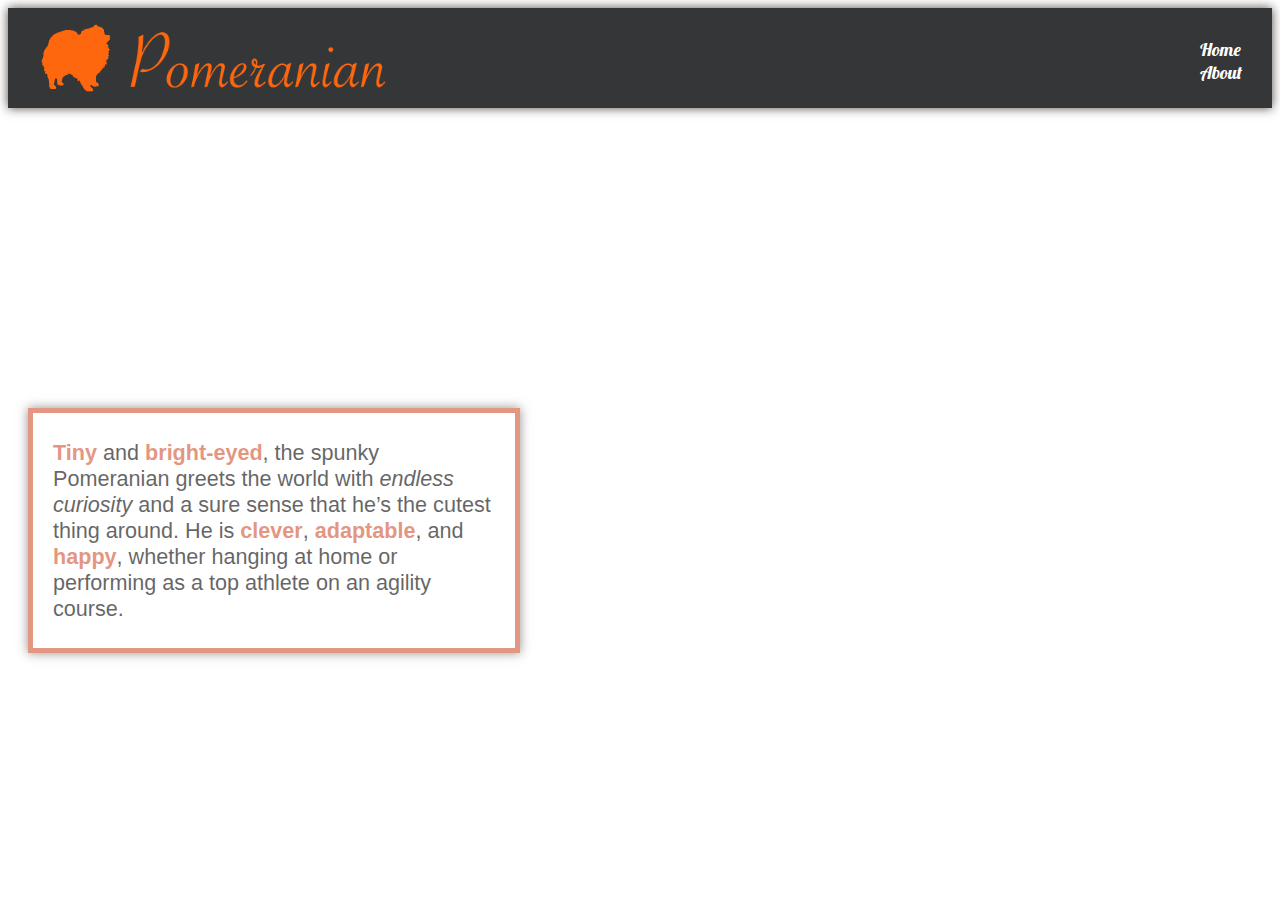
<file: index.html>
<!DOCTYPE html>
<html lang="en">
	<head>
		<meta charset="utf-8" />
		<link rel="stylesheet" type="text/css" href="css/style.css">
		<link href='https://fonts.googleapis.com/css?family=Dancing+Script' rel='stylesheet' type='text/css'>
	  	<link href='https://fonts.googleapis.com/css?family=Lobster' rel='stylesheet' type='text/css'>
		<title>Pomeranian</title>
	</head>
	<body id="home">
		<nav>
			<img id="logo" src="images/pom_logo.png" height="100px">
			<img id="name" src="images/pomeranian.png" height="100px">
			<ul id="main_nav">
				<li><a href="index.html">Home</a></li>
				<li><a href="about.html">About</a></li>
			</ul>
		</nav>
		<div id="intro">
			<p><span class="bold">Tiny</span> and <span class="bold">bright-eyed</span>, the spunky Pomeranian greets the world with <span class="italic">endless curiosity</span> and a sure sense that he’s the cutest thing around. He is <span class="bold">clever</span>, <span class="bold">adaptable</span>, and <span class="bold">happy</span>, whether hanging at home or performing as a top athlete on an agility course.</p>
		</div>
	</body>
</html>
</file>
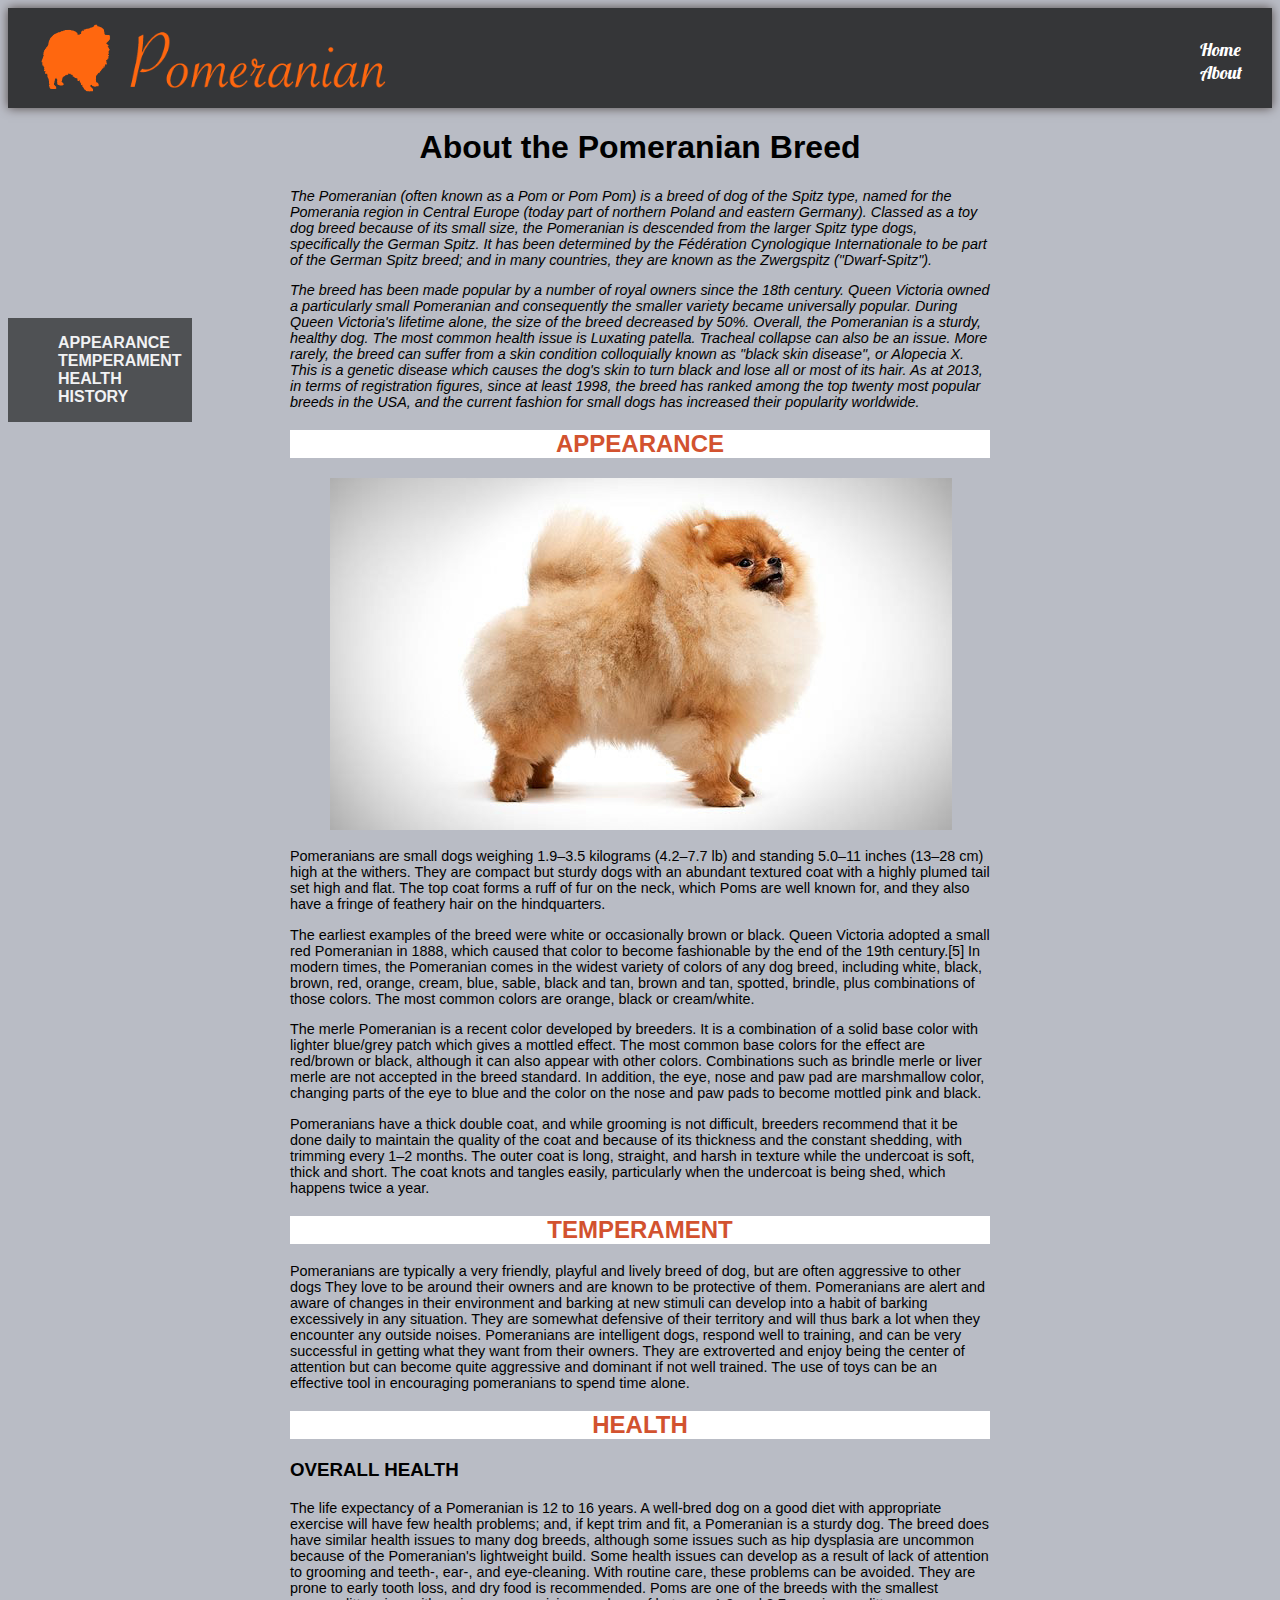
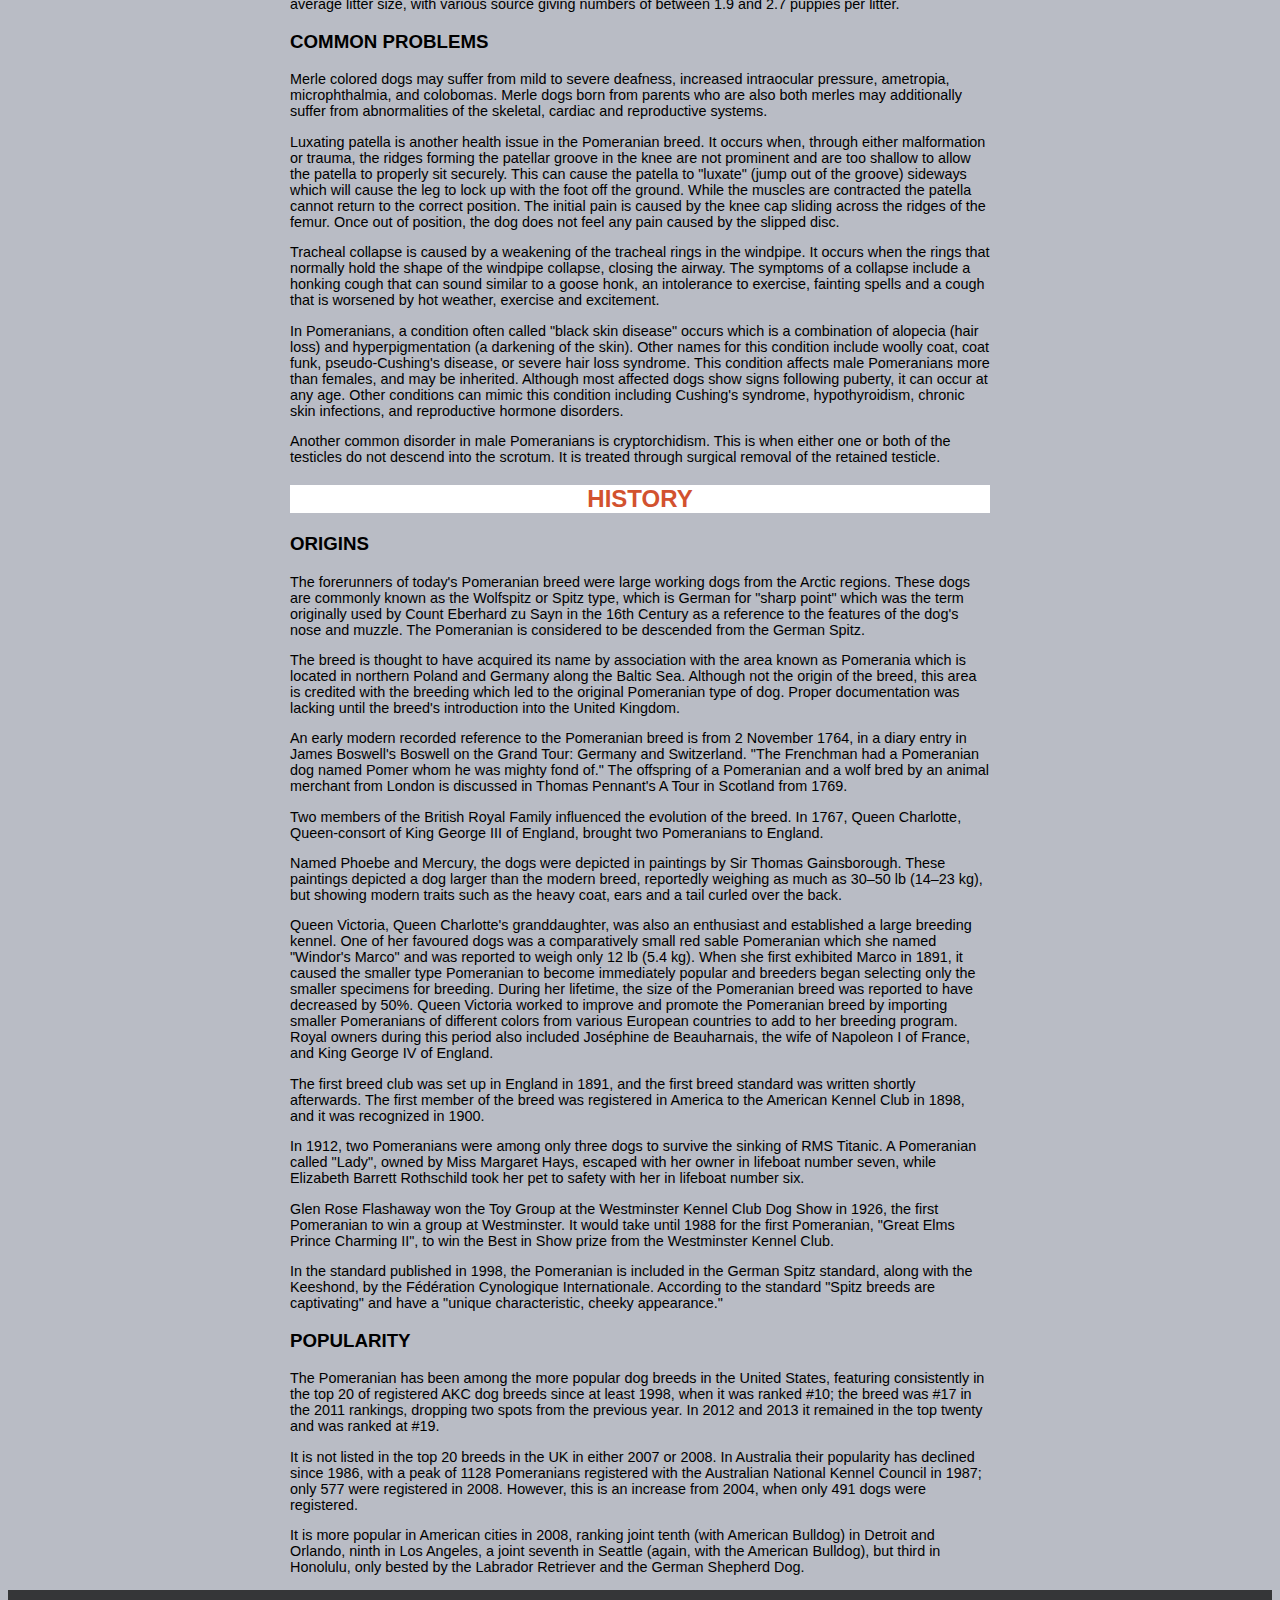
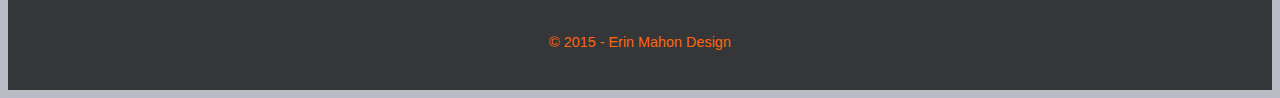
<file: about.html>
<!DOCTYPE html>
<html lang="en">
	<head>
		<meta charset="utf-8" />
		<link rel="stylesheet" type="text/css" href="css/style.css">
		<link href='https://fonts.googleapis.com/css?family=Dancing+Script' rel='stylesheet' type='text/css'>
	  	<link href='https://fonts.googleapis.com/css?family=Lobster' rel='stylesheet' type='text/css'>
		<title>About the Pomeranian Breed</title>
	</head>
	<body id="about">
		<nav>
			<img id="logo" src="images/pom_logo.png" height="100px">
			<img id="name" src="images/pomeranian.png" height="100px">
			<ul id="main_nav">
				<li class="site_pages"><a href="index.html">Home</a></li>
				<li class="site_pages"><a href="about.html">About</a></li>
			</ul>
		</nav>
		<div id="quick_find">
			<ul>
				<li><a href="#appearance">Appearance</a></li>
				<li><a href="#temperament">Temperament</a></li>
				<li><a href="#health">Health</a></li>
				<li><a href="#history">History</a></li>
			</ul>
		</div>
		<div class="container">
			<h1>About the Pomeranian Breed</h1>
			<p>
				<span class="italic">The Pomeranian (often known as a Pom or Pom Pom) is a breed of dog of the Spitz type, named for the Pomerania region in Central Europe (today part of northern Poland and eastern Germany). Classed as a toy dog breed because of its small size, the Pomeranian is descended from the larger Spitz type dogs, specifically the German Spitz. It has been determined by the Fédération Cynologique Internationale to be part of the German Spitz breed; and in many countries, they are known as the Zwergspitz ("Dwarf-Spitz").</span>
			</p>
			<p>
				<span class="italic">The breed has been made popular by a number of royal owners since the 18th century. Queen Victoria owned a particularly small Pomeranian and consequently the smaller variety became universally popular. During Queen Victoria's lifetime alone, the size of the breed decreased by 50%. Overall, the Pomeranian is a sturdy, healthy dog. The most common health issue is Luxating patella. Tracheal collapse can also be an issue. More rarely, the breed can suffer from a skin condition colloquially known as "black skin disease", or Alopecia X. This is a genetic disease which causes the dog's skin to turn black and lose all or most of its hair. As at 2013, in terms of registration figures, since at least 1998, the breed has ranked among the top twenty most popular breeds in the USA, and the current fashion for small dogs has increased their popularity worldwide.</span>
			</p>
			<h2 id="appearance">Appearance</h2>
			<img id="appear" src="images/pom_appear.jpg">
			<p>
				Pomeranians are small dogs weighing 1.9–3.5 kilograms (4.2–7.7 lb) and standing 5.0–11 inches (13–28 cm) high at the withers. They are compact but sturdy dogs with an abundant textured coat with a highly plumed tail set high and flat. The top coat forms a ruff of fur on the neck, which Poms are well known for, and they also have a fringe of feathery hair on the hindquarters.
			</p>
			<p>
				The earliest examples of the breed were white or occasionally brown or black. Queen Victoria adopted a small red Pomeranian in 1888, which caused that color to become fashionable by the end of the 19th century.[5] In modern times, the Pomeranian comes in the widest variety of colors of any dog breed, including white, black, brown, red, orange, cream, blue, sable, black and tan, brown and tan, spotted, brindle, plus combinations of those colors. The most common colors are orange, black or cream/white.
			</p>
			<p>
				The merle Pomeranian is a recent color developed by breeders. It is a combination of a solid base color with lighter blue/grey patch which gives a mottled effect. The most common base colors for the effect are red/brown or black, although it can also appear with other colors. Combinations such as brindle merle or liver merle are not accepted in the breed standard. In addition, the eye, nose and paw pad are marshmallow color, changing parts of the eye to blue and the color on the nose and paw pads to become mottled pink and black.
			</p>
			<p>
				Pomeranians have a thick double coat, and while grooming is not difficult, breeders recommend that it be done daily to maintain the quality of the coat and because of its thickness and the constant shedding, with trimming every 1–2 months. The outer coat is long, straight, and harsh in texture while the undercoat is soft, thick and short. The coat knots and tangles easily, particularly when the undercoat is being shed, which happens twice a year.
			</p>
			<h2 id="temperament">Temperament</h2>
			<p>
				Pomeranians are typically a very friendly, playful and lively breed of dog, but are often aggressive to other dogs They love to be around their owners and are known to be protective of them. Pomeranians are alert and aware of changes in their environment and barking at new stimuli can develop into a habit of barking excessively in any situation. They are somewhat defensive of their territory and will thus bark a lot when they encounter any outside noises. Pomeranians are intelligent dogs, respond well to training, and can be very successful in getting what they want from their owners. They are extroverted and enjoy being the center of attention but can become quite aggressive and dominant if not well trained. The use of toys can be an effective tool in encouraging pomeranians to spend time alone.
			</p>
			<h2 id="health">Health</h2>
			<h3>Overall Health</h3>
			<p>
				The life expectancy of a Pomeranian is 12 to 16 years. A well-bred dog on a good diet with appropriate exercise will have few health problems; and, if kept trim and fit, a Pomeranian is a sturdy dog. The breed does have similar health issues to many dog breeds, although some issues such as hip dysplasia are uncommon because of the Pomeranian's lightweight build. Some health issues can develop as a result of lack of attention to grooming and teeth-, ear-, and eye-cleaning. With routine care, these problems can be avoided. They are prone to early tooth loss, and dry food is recommended. Poms are one of the breeds with the smallest average litter size, with various source giving numbers of between 1.9 and 2.7 puppies per litter.
			</p>
			<h3>Common Problems</h3>
			<p>
				Merle colored dogs may suffer from mild to severe deafness, increased intraocular pressure, ametropia, microphthalmia, and colobomas. Merle dogs born from parents who are also both merles may additionally suffer from abnormalities of the skeletal, cardiac and reproductive systems.
			</p>
			<p>
				Luxating patella is another health issue in the Pomeranian breed. It occurs when, through either malformation or trauma, the ridges forming the patellar groove in the knee are not prominent and are too shallow to allow the patella to properly sit securely. This can cause the patella to "luxate" (jump out of the groove) sideways which will cause the leg to lock up with the foot off the ground. While the muscles are contracted the patella cannot return to the correct position. The initial pain is caused by the knee cap sliding across the ridges of the femur. Once out of position, the dog does not feel any pain caused by the slipped disc.
			</p>
			<p>
				Tracheal collapse is caused by a weakening of the tracheal rings in the windpipe. It occurs when the rings that normally hold the shape of the windpipe collapse, closing the airway. The symptoms of a collapse include a honking cough that can sound similar to a goose honk, an intolerance to exercise, fainting spells and a cough that is worsened by hot weather, exercise and excitement.
			</p>
			<p>
				In Pomeranians, a condition often called "black skin disease" occurs which is a combination of alopecia (hair loss) and hyperpigmentation (a darkening of the skin). Other names for this condition include woolly coat, coat funk, pseudo-Cushing's disease, or severe hair loss syndrome. This condition affects male Pomeranians more than females, and may be inherited. Although most affected dogs show signs following puberty, it can occur at any age. Other conditions can mimic this condition including Cushing's syndrome, hypothyroidism, chronic skin infections, and reproductive hormone disorders.
			</p>
			<p>
				Another common disorder in male Pomeranians is cryptorchidism. This is when either one or both of the testicles do not descend into the scrotum. It is treated through surgical removal of the retained testicle.
			</p>
			<h2 id="history">History</h2>
			<h3>Origins</h3>
			<p>
				The forerunners of today's Pomeranian breed were large working dogs from the Arctic regions. These dogs are commonly known as the Wolfspitz or Spitz type, which is German for "sharp point" which was the term originally used by Count Eberhard zu Sayn in the 16th Century as a reference to the features of the dog's nose and muzzle. The Pomeranian is considered to be descended from the German Spitz.
			</p>
			<p>
				The breed is thought to have acquired its name by association with the area known as Pomerania which is located in northern Poland and Germany along the Baltic Sea. Although not the origin of the breed, this area is credited with the breeding which led to the original Pomeranian type of dog. Proper documentation was lacking until the breed's introduction into the United Kingdom.
			</p>
			<p>
				An early modern recorded reference to the Pomeranian breed is from 2 November 1764, in a diary entry in James Boswell's Boswell on the Grand Tour: Germany and Switzerland. "The Frenchman had a Pomeranian dog named Pomer whom he was mighty fond of." The offspring of a Pomeranian and a wolf bred by an animal merchant from London is discussed in Thomas Pennant's A Tour in Scotland from 1769.
			</p>
			<p>
				Two members of the British Royal Family influenced the evolution of the breed. In 1767, Queen Charlotte, Queen-consort of King George III of England, brought two Pomeranians to England.
			</p>
			<p>
				Named Phoebe and Mercury, the dogs were depicted in paintings by Sir Thomas Gainsborough. These paintings depicted a dog larger than the modern breed, reportedly weighing as much as 30–50 lb (14–23 kg), but showing modern traits such as the heavy coat, ears and a tail curled over the back.
			</p>
			<p>
				Queen Victoria, Queen Charlotte's granddaughter, was also an enthusiast and established a large breeding kennel. One of her favoured dogs was a comparatively small red sable Pomeranian which she named "Windor's Marco" and was reported to weigh only 12 lb (5.4 kg). When she first exhibited Marco in 1891, it caused the smaller type Pomeranian to become immediately popular and breeders began selecting only the smaller specimens for breeding. During her lifetime, the size of the Pomeranian breed was reported to have decreased by 50%. Queen Victoria worked to improve and promote the Pomeranian breed by importing smaller Pomeranians of different colors from various European countries to add to her breeding program. Royal owners during this period also included Joséphine de Beauharnais, the wife of Napoleon I of France, and King George IV of England.
			</p>
			<p>
				The first breed club was set up in England in 1891, and the first breed standard was written shortly afterwards. The first member of the breed was registered in America to the American Kennel Club in 1898, and it was recognized in 1900.
			</p>
			<p>
				In 1912, two Pomeranians were among only three dogs to survive the sinking of RMS Titanic. A Pomeranian called "Lady", owned by Miss Margaret Hays, escaped with her owner in lifeboat number seven, while Elizabeth Barrett Rothschild took her pet to safety with her in lifeboat number six.
			</p>
			<p>
				Glen Rose Flashaway won the Toy Group at the Westminster Kennel Club Dog Show in 1926, the first Pomeranian to win a group at Westminster. It would take until 1988 for the first Pomeranian, "Great Elms Prince Charming II", to win the Best in Show prize from the Westminster Kennel Club.
			</p>
			<p>
				In the standard published in 1998, the Pomeranian is included in the German Spitz standard, along with the Keeshond, by the Fédération Cynologique Internationale. According to the standard "Spitz breeds are captivating" and have a "unique characteristic, cheeky appearance."
			</p>
			<h3>Popularity</h3>
			<p>
				The Pomeranian has been among the more popular dog breeds in the United States, featuring consistently in the top 20 of registered AKC dog breeds since at least 1998, when it was ranked #10; the breed was #17 in the 2011 rankings, dropping two spots from the previous year. In 2012 and 2013 it remained in the top twenty and was ranked at #19.
			</p>
			<p>
				It is not listed in the top 20 breeds in the UK in either 2007 or 2008. In Australia their popularity has declined since 1986, with a peak of 1128 Pomeranians registered with the Australian National Kennel Council in 1987; only 577 were registered in 2008. However, this is an increase from 2004, when only 491 dogs were registered.
			</p>
			<p>
				It is more popular in American cities in 2008, ranking joint tenth (with American Bulldog) in Detroit and Orlando, ninth in Los Angeles, a joint seventh in Seattle (again, with the American Bulldog), but third in Honolulu, only bested by the Labrador Retriever and the German Shepherd Dog.
			</p>
		</div>
		<div id="footer">
			<p>&#169; 2015 - Erin Mahon Design</p>
		</div>
	</body>
</html>
</file>
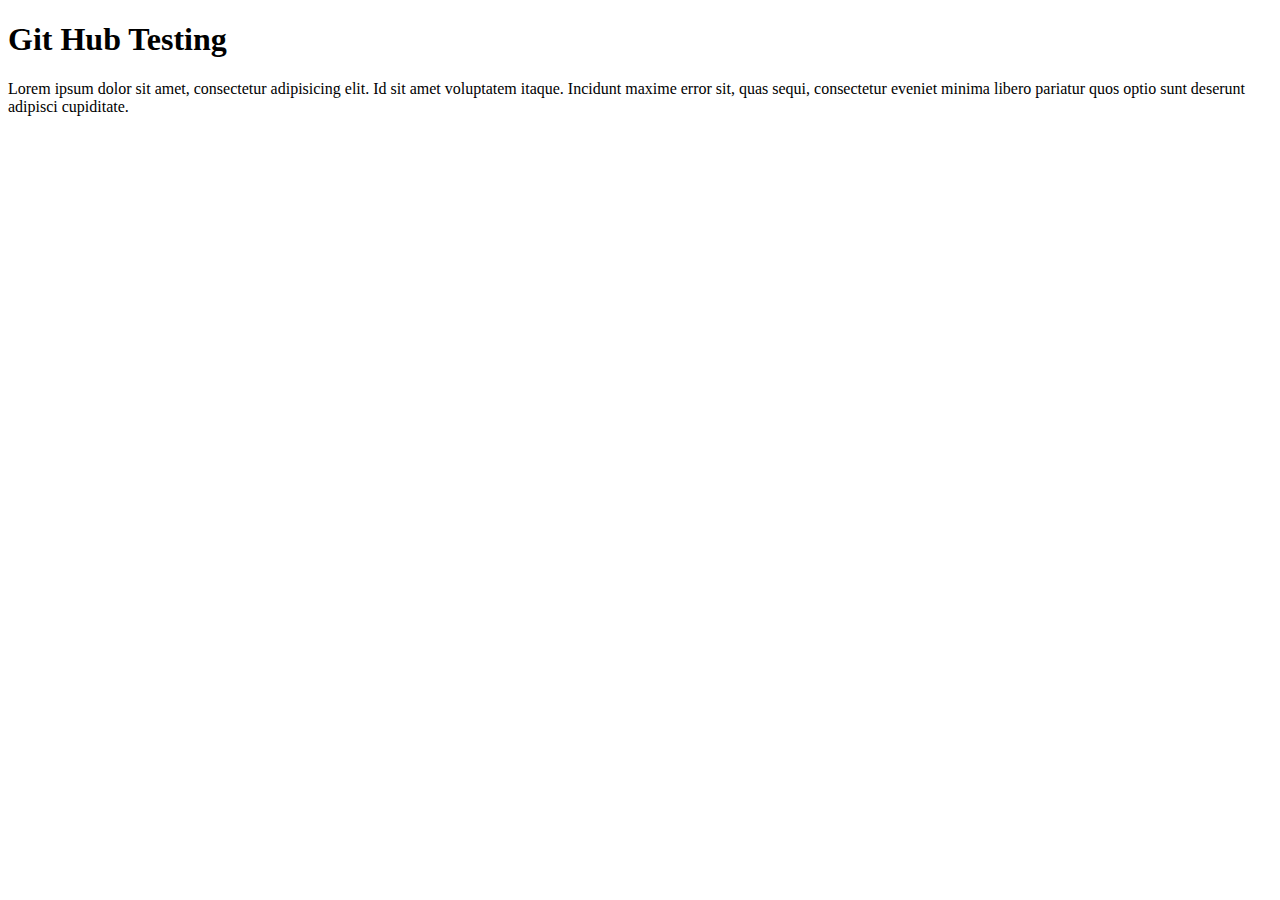
<file: test.html>
<!DOCTYPE html>
<html>
	<head>
		<title>Git Hub Testing</title>
	</head>
	<body>
	<h1>Git Hub Testing</h1>
	<p>Lorem ipsum dolor sit amet, consectetur adipisicing elit. Id sit amet voluptatem itaque. Incidunt maxime error sit, quas sequi, consectetur eveniet minima libero pariatur quos optio sunt deserunt adipisci cupiditate.</p>
	</body>
</html>
</file>
<file: css/style.css>
body {
	font-family: 'Roboto Condensed', sans-serif;
}
.container {
	width: 700px;
	margin: 0 auto;
}
nav {
	height: 100px;
	width: 100%;
	margin: 0 auto;
	background-color: #353638;
	font-family: 'Lobster', 'Dancing Script';
	font-size: 1.15em;
	box-shadow: 0px 0px 10px #514745;
	margin-bottom: 10px;
}

li {
	list-style-type: none;
	margin: 0px 10px;
}

#main_nav {
	display: inline;
	float: right;
	margin: 30px 20px 20px;
}
#home {
	background-image: url("https://upload.wikimedia.org/wikipedia/commons/c/cb/Pomeranian_orange-sable_Coco.jpg");
	background-repeat: no-repeat;
	background-attachment: none;
	background-size: 100%;
}
#logo {
	float: left;
	margin-left: 20px;
}
#name {
	margin-top: 10px;
}

.bold {
	font-weight: bold;
	color: #d2522f;
}
.italic {
	font-style: italic;
}
#intro {
	margin: 300px 0px 0px 20px;
	background-color: #ffffff;
	opacity: 0.6;
	color: #000000;
	font-size: 1.5em;
	width: 35%;
	padding: 5px 20px;
	border: 5px solid #d2522f;
	box-shadow: 0px 0px 10px #514745;
}
#about {
	background-color: #b9bcc5;
}
h2, h3 {
	text-transform: uppercase;
}
h1, h2 {
	text-align: center;
}
h2 {
	color: #d2522f;
	background-color: #ffffff;
}
#quick_find {
	position: fixed;
	background-color: #353638;
	color: #ffffff;
	margin-top: 200px;
	opacity: 0.8;
	text-transform: uppercase;
	font-weight: bold;
}
p {
	font-size: 0.9em;
}
a:link, a:visited {
	color: #ffffff;
	text-decoration: none;
}
a:hover {
	color: #ff670f;
	text-decoration: underline;
}
#appear {
	margin-left: 40px;
}
#footer {
	height: 70px;
	margin: 0 auto;
	clear: both;
	background-color: #353638;
	text-align: center;
	color: #ff670f;
	padding-top: 30px;
	font-size: 1em;
}
</file>
